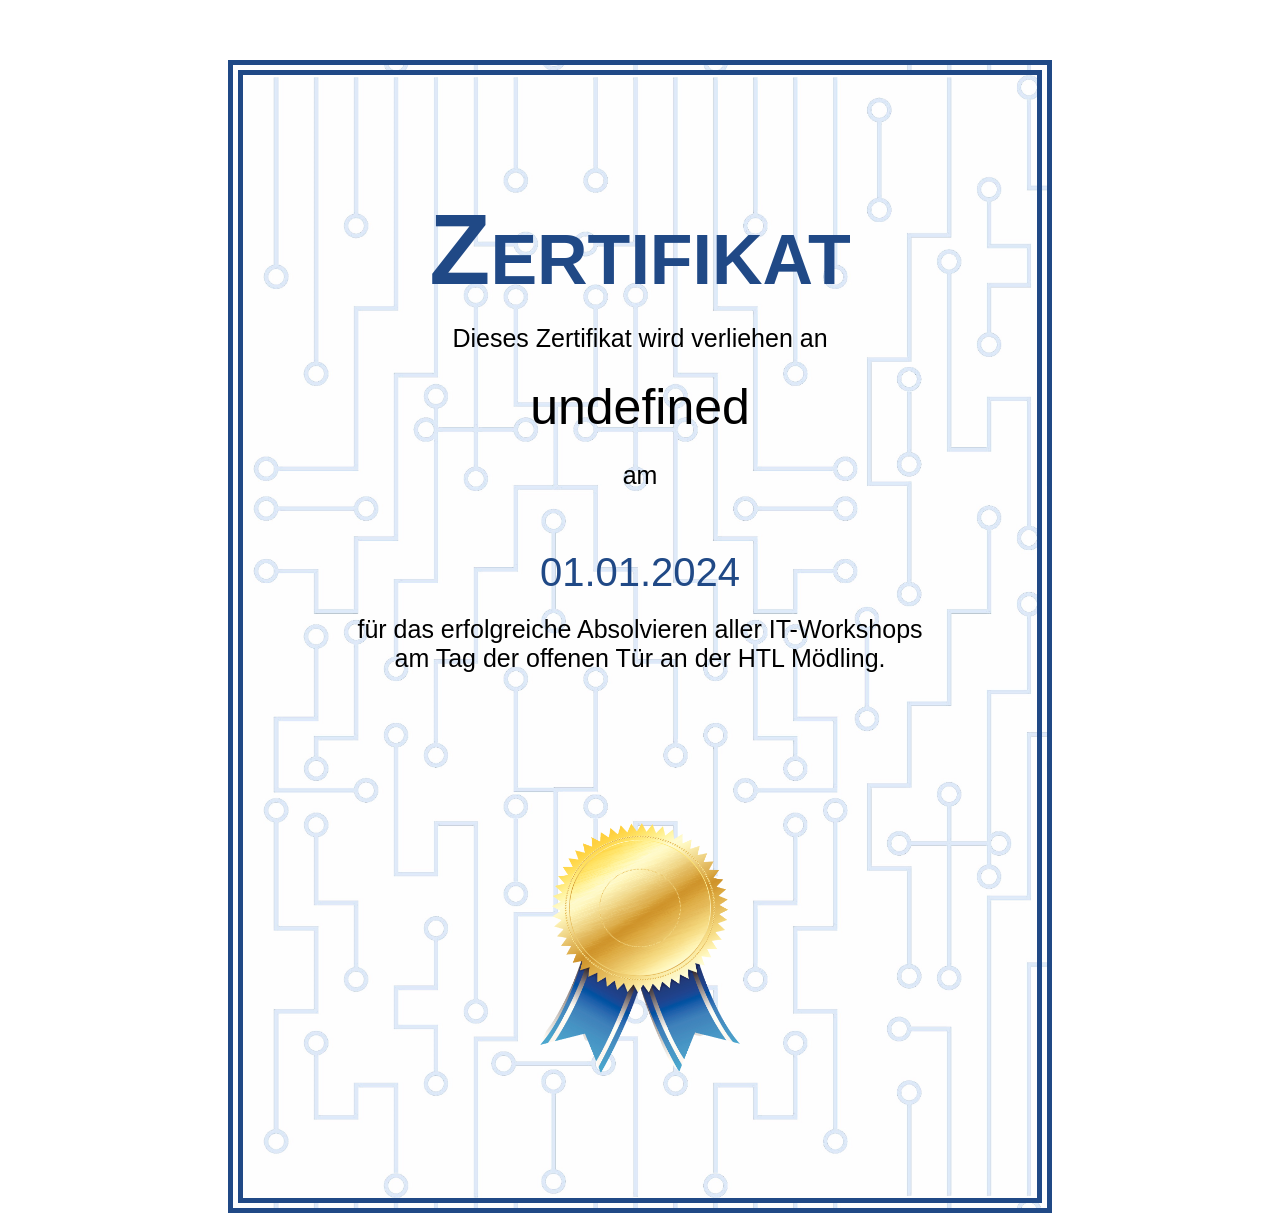
<file: printtopdf.html>
<!DOCTYPE html>
<html lang="en">

<head>
    <meta charset="UTF-8">
    <meta name="viewport">
    <title>Zertifikat</title>
    <link rel="stylesheet" href="pdf.css">
    <script type="text/javascript" src="ptpdf.js"></script>
</head>

<body>
    <div class="certificate" >
        <h1>Zertifikat</h1>
        <p>Dieses Zertifikat wird verliehen an</p>
        <script>             
            window.document.write(name); 
        </script>               
        <p>am</p>
        <p class="name">01.01.2024</p>
        <p>für das erfolgreiche Absolvieren aller IT-Workshops <br> 
            am Tag der offenen Tür an der HTL Mödling.
        </p>
        <img src=".\abz.png" width="200" height="250";>
    </div>
    
</body>

</html>
</file>
<file: pdf.css>
body {
  margin: 0;
  padding: 0;  
  display: flex;
  justify-content: center;
  align-items: center;
  height: 100vh;
  
}

.certificate {	

  width: 21cm;
  height: 29.7cm;
  margin: auto; 
  border: 15px double #204986;    
  text-align: center;  
  background-image: url(design_2.jpg);
  background-size: cover;
  font-family: Arial, Helvetica, sans-serif;
}


:root {
	position: relative;	
	top: 60px;	
	font-size: 50px;
	font-family: 'Comic Sans MS';
}

p {
	position: relative;
	font-size: 25px;
}

p.name {
	position: relative;
	top: 20px;		
	font-size: 40px;
	border-bottom: 2px black; 
	color: #204986;
	
}

h1 {
	position: relative;
	top: 50px;
	font-size: 100px;
	font-variant: small-caps;
	color: #204986;
}

img {
	position: relative;
	top: 125px;
}
</file>
